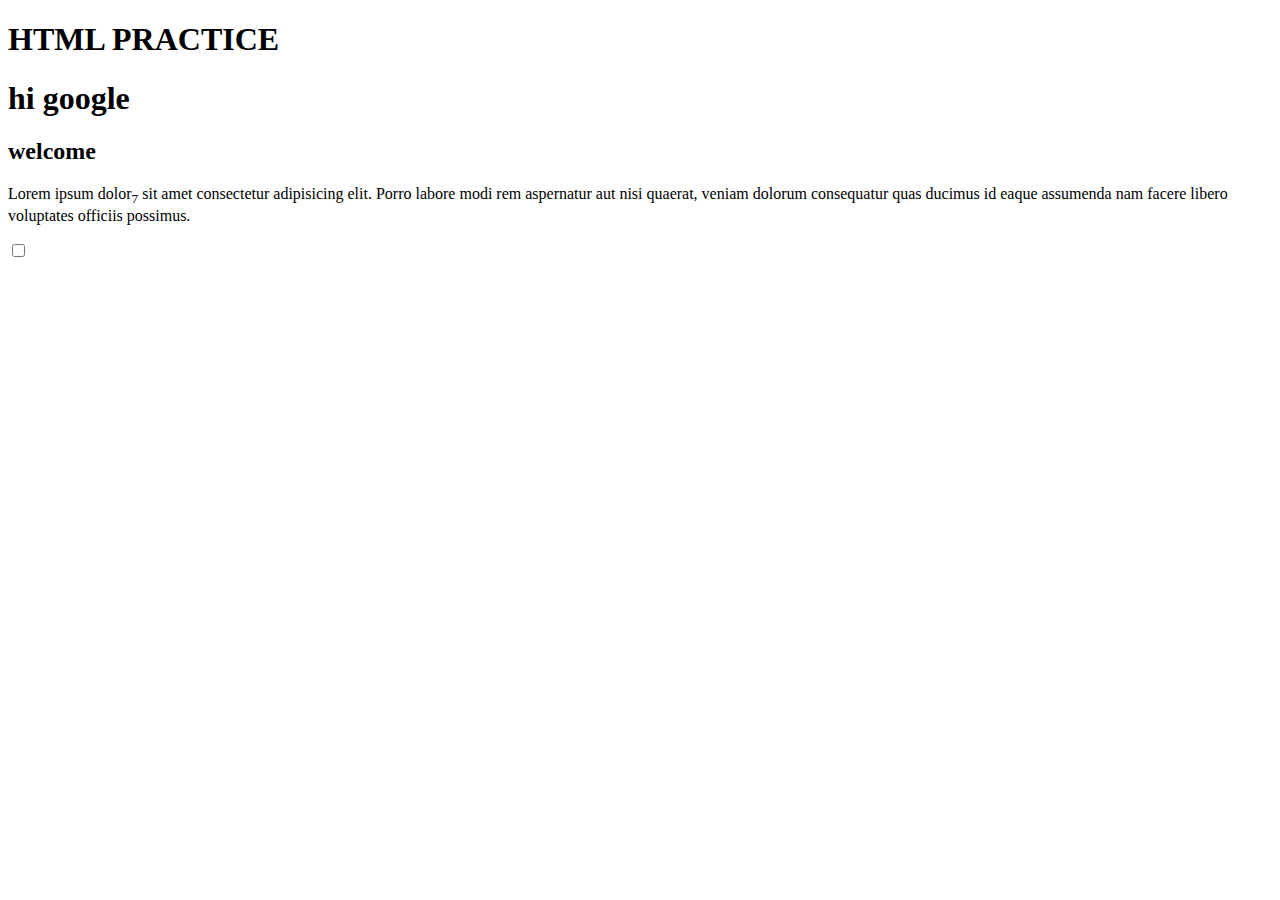
<file: html_boot/INDEX.HTML>
<!DOCTYPE html>
<html lang="en">
<head>
    <meta charset="UTF-8">
    <meta http-equiv="X-UA-Compatible" content="IE=edge">
    <meta name="viewport" content="width=device-width, initial-scale=1.0">
    <title>Document</title>
</head>
<body>
    <h1>HTML PRACTICE</h1>
    <h1>hi google</h1>
    <h2>welcome</h2>
    <p>Lorem ipsum dolor<sub>7</sub> sit amet consectetur adipisicing elit. Porro labore modi rem aspernatur aut nisi quaerat,
         veniam dolorum consequatur quas ducimus id eaque assumenda nam facere libero voluptates officiis possimus.</p>
         <a href="https://mail.google.com/mail/&ogbl"></a>
         <form action="/search"></form>

         <input type='checkbox'> </input>
</body>
</html>
</file>
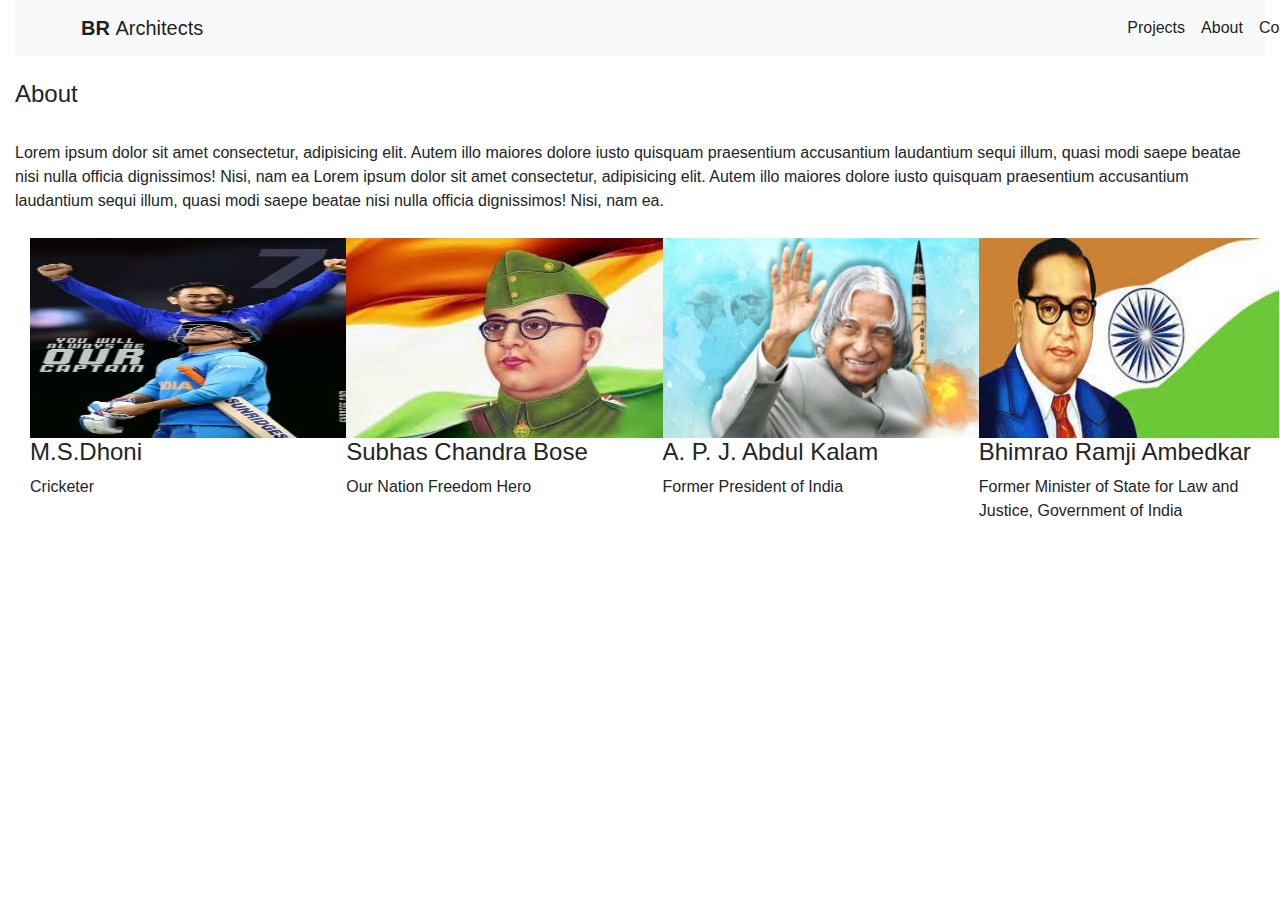
<file: html_boot/boot strap 3.html>
<!DOCTYPE html>
<html lang="en">

<head>
    <meta charset="UTF-8">
    <meta http-equiv="X-UA-Compatible" content="IE=edge">
    <meta name="viewport" content="width=device-width, initial-scale=1.0">
    <title>Document</title>
    <link rel="stylesheet" href="https://cdn.jsdelivr.net/npm/bootstrap@4.0.0/dist/css/bootstrap.min.css"
        integrity="sha384-Gn5384xqQ1aoWXA+058RXPxPg6fy4IWvTNh0E263XmFcJlSAwiGgFAW/dAiS6JXm" crossorigin="anonymous">
    <script src="https://cdn.jsdelivr.net/npm/bootstrap@4.0.0/dist/js/bootstrap.min.js"
        integrity="sha384-JZR6Spejh4U02d8jOt6vLEHfe/JQGiRRSQQxSfFWpi1MquVdAyjUar5+76PVCmYl"
        crossorigin="anonymous"></script>
    <style>
        #navbarNav {
            margin-left: 900px;
        }

        #br {
            margin-left: 50px;
        }
        #aboutimg {
            margin-left: 0px;
            margin-top: -15px;
        }
    </style>
</head>

<body>

    <body class="container-fluid">
        <nav class="navbar navbar-expand-lg navbar-light bg-light">
            <a id="br" class="navbar-brand" href="#"><strong>BR </strong> Architects</a>
            <button class="navbar-toggler" type="button" data-toggle="collapse" data-target="#navbarNav"
                aria-controls="navbarNav" aria-expanded="false" aria-label="Toggle navigation">
                <span class="navbar-toggler-icon"></span>
            </button>
            <div class="collapse navbar-collapse" id="navbarNav">
                <ul class="navbar-nav">
                    <li class="nav-item active">
                        <a class="nav-link" href="#">Projects <span class="sr-only">(current)</span></a>
                    </li>
                    <li class="nav-item active">
                        <a class="nav-link" href="#">About</a>
                    </li>
                    <li class="nav-item active">
                        <a class="nav-link" href="#">Contact</a>
                    </li>

                </ul>
            </div>
        </nav><br>
        <h4>About</h4><br>
        <p>Lorem ipsum dolor sit amet consectetur, adipisicing elit. Autem illo maiores dolore iusto quisquam
            praesentium accusantium laudantium sequi illum, quasi modi saepe beatae nisi nulla officia dignissimos!
            Nisi, nam ea Lorem ipsum dolor sit amet consectetur, adipisicing elit. Autem illo maiores dolore iusto
            quisquam
            praesentium accusantium laudantium sequi illum, quasi modi saepe beatae nisi nulla officia dignissimos!
            Nisi, nam ea.</p><br>
        <div id="aboutimg" class="row mt-40">
            <div class="col-md-3">
                <img src="./img/dhoni2.jpg" alt="No-image" width="330px" height="200px">
                <h4>M.S.Dhoni</h4>
                <p>Cricketer</p>
            </div>
            <div class="col-md-3">
                <img src="./img/bose.jpg" alt="No-image" width="330px" height="200px">
                <h4>Subhas Chandra Bose</h4>
                <p>Our Nation Freedom Hero</p>
            </div>
            <div class="col-md-3">
                <img src="./img/abj.jpg" alt="No-image" width="330px" height="200px">
                <h4>A. P. J. Abdul Kalam</h4>
                <p>Former President of India</p>
            </div>
            <div class="col-md-3">
                <img src="./img/ambed.jpg" alt="No-image" width="300px" height="200px">
                <h4>Bhimrao Ramji Ambedkar</h4>
                <p>Former Minister of State for Law and Justice, Government of India
                </p>
            </div>
        </div>
    </body>

</html>
</file>
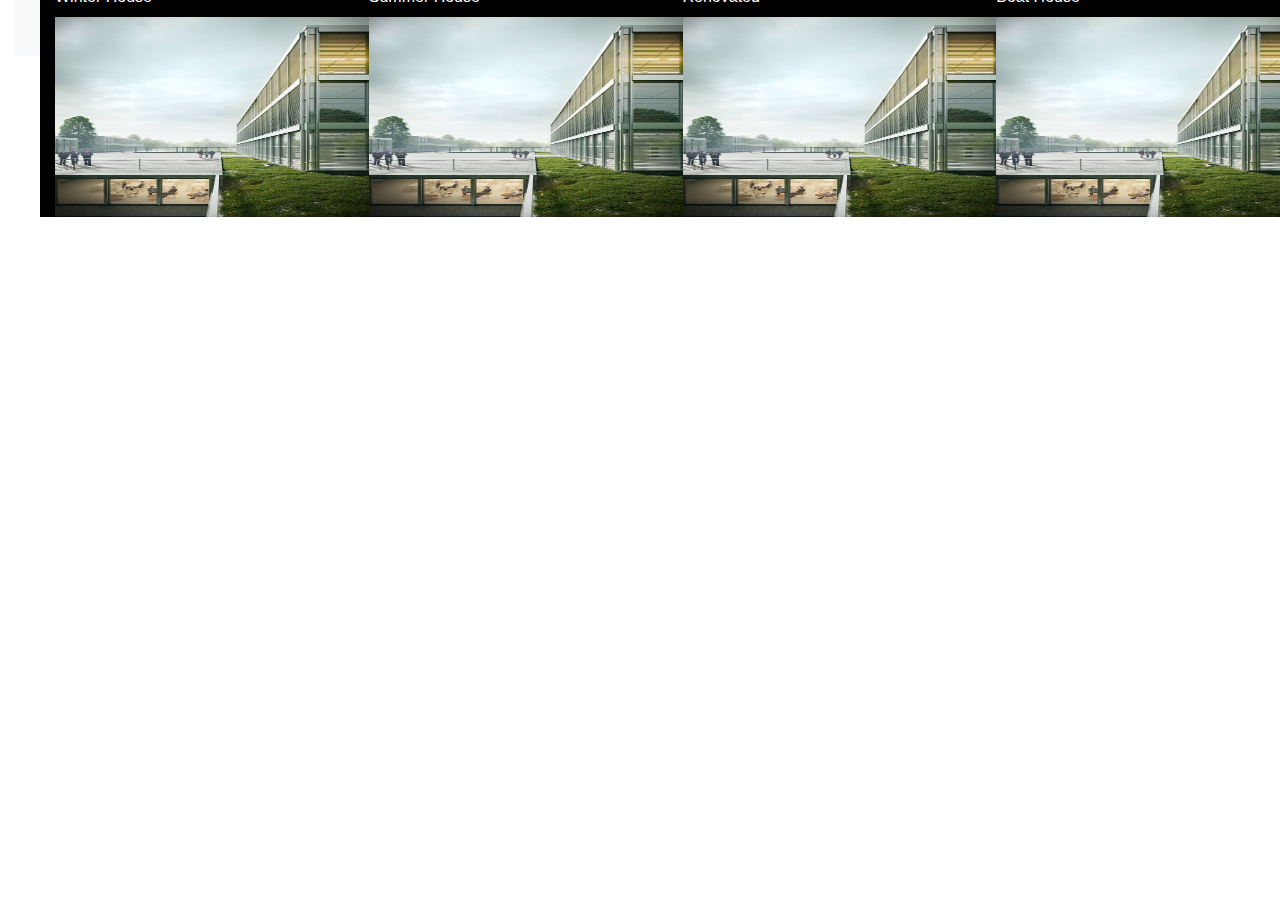
<file: html_boot/boot strap1.html>
<!DOCTYPE html>
<html lang="en">

<head>
    <meta charset="UTF-8">
    <meta http-equiv="X-UA-Compatible" content="IE=edge">
    <meta name="viewport" content="width=device-width, initial-scale=1.0">
    <title>Document</title>
    <link rel="stylesheet" href="https://cdn.jsdelivr.net/npm/bootstrap@4.0.0/dist/css/bootstrap.min.css"
        integrity="sha384-Gn5384xqQ1aoWXA+058RXPxPg6fy4IWvTNh0E263XmFcJlSAwiGgFAW/dAiS6JXm" crossorigin="anonymous">
    <script src="https://cdn.jsdelivr.net/npm/bootstrap@4.0.0/dist/js/bootstrap.min.js"
        integrity="sha384-JZR6Spejh4U02d8jOt6vLEHfe/JQGiRRSQQxSfFWpi1MquVdAyjUar5+76PVCmYl"
        crossorigin="anonymous"></script>
    <style>
        #navbarNav {
            margin-left: 900px;
            
        }

        
        

        #br {
            margin-left: 50px;
        }

        #projects {
            margin-left: 65px;
        }

        #label1 {
            position: absolute;
            top: -15px;
            left: 55px;
            background-color: black;
            color: white;
        }
    </style>
</head>

<body class="container-fluid">
    <nav class="navbar navbar-expand-lg navbar-light bg-light">
        <a id="br" class="navbar-brand" href="#"><strong>BR </strong> Architects</a>
        <button class="navbar-toggler" type="button" data-toggle="collapse" data-target="#navbarNav"
            aria-controls="navbarNav" aria-expanded="false" aria-label="Toggle navigation">
            <span class="navbar-toggler-icon"></span>
        </button>
        <div class="collapse navbar-collapse" id="navbarNav">
            <ul class="navbar-nav">
                <li class="nav-item active">
                    <a class="nav-link" href="#">Projects <span class="sr-only">(current)</span></a>
                </li>
                <li class="nav-item active">
                    <a class="nav-link" href="#">About</a>
                </li>
                <li class="nav-item active">
                    <a class="nav-link" href="#">Contact</a>
                </li>

            </ul>
        </div>
    </nav>
    <div>
        <h5 id="projects">Projects</h5>
    </div><br>
    <div id="label1" class="row mt-40">
        <div class="col-md-3">
            <label for="">Summer House</label>
            <img src="./img/bootstrap1.jpg" alt="House" width="330px" height="200px">
        </div>
        <div class="col-md-3">
            <label for="">Brick House</label>
            <img src="./img/bootstrap1.jpg" alt="House" width="330px" height="200px">
        </div>
        <div class="col-md-3">
            <label for="">Renovated</label>
            <img src="./img/bootstrap1.jpg" alt="House" width="330px" height="200px">
        </div>
        <div class="col-md-3">
            <label for="">Winter House</label>
            <img src="./img/bootstrap1.jpg" alt="House" width="330px" height="200px">
        </div>
    </div><br>
    <div id="label1" class="row mt-10">
        <div class="col-md-3">
            <label for="">Winter House</label>
            <img src="./img/bootstrap1.jpg" alt="House" width="330px" height="200px">
        </div>
        <div class="col-md-3">
            <label for="">Summer House</label>
            <img src="./img/bootstrap1.jpg" alt="House" width="330px" height="200px">
        </div>
        <div class="col-md-3">
            <label for="">Renovated</label>
            <img src="./img/bootstrap1.jpg" alt="House" width="330px" height="200px">
        </div>
        <div class="col-md-3">
            <label for="">Boat House</label>
            <img src="./img/bootstrap1.jpg" alt="House" width="330px" height="200px">
        </div>
    </div>

</body>

</html>
</file>
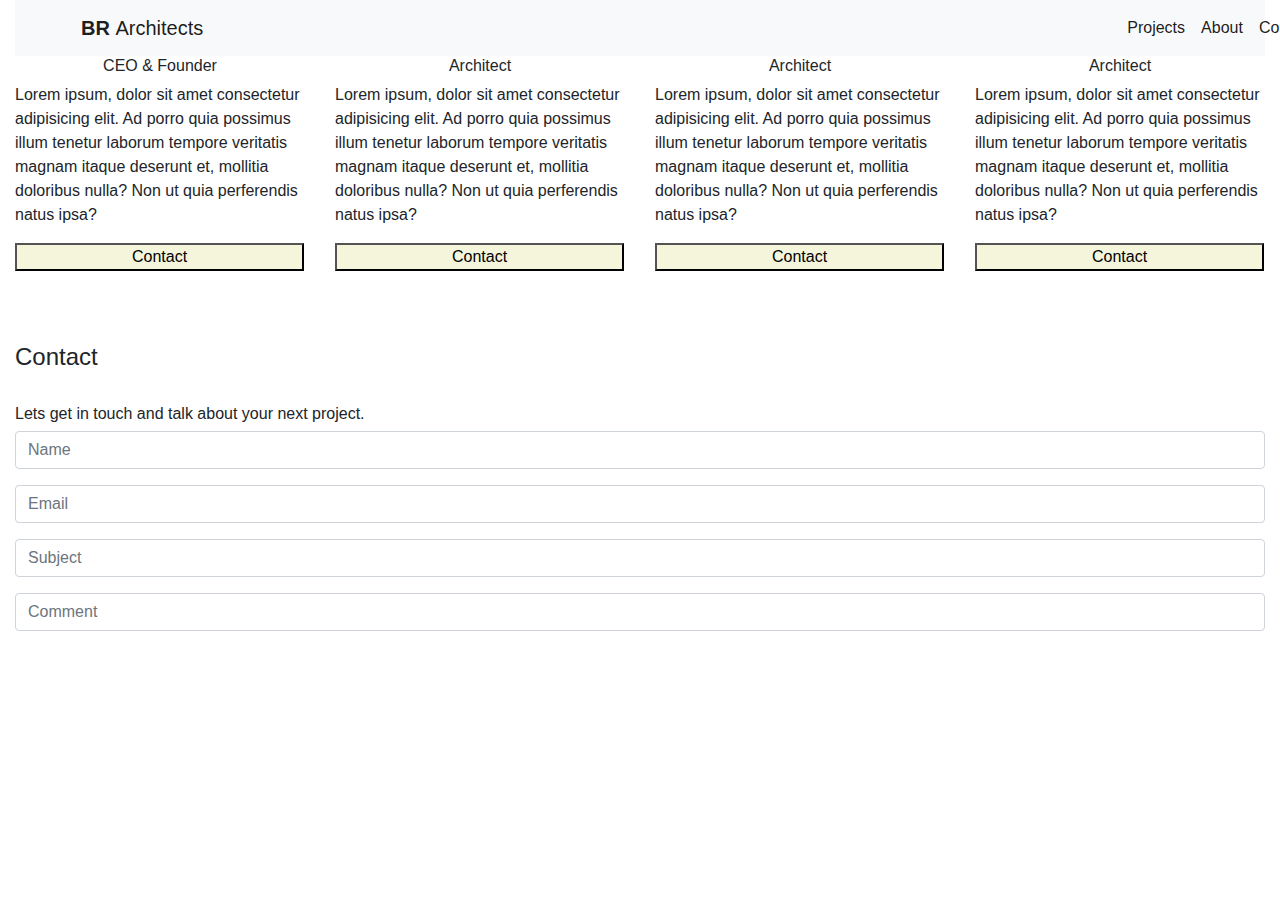
<file: html_boot/bootstrap2.html>
<!DOCTYPE html>
<html lang="en">

<head>
    <meta charset="UTF-8">
    <meta http-equiv="X-UA-Compatible" content="IE=edge">
    <meta name="viewport" content="width=device-width, initial-scale=1.0">
    <title>Document</title>
    <link rel="stylesheet" href="https://cdn.jsdelivr.net/npm/bootstrap@4.0.0/dist/css/bootstrap.min.css"
        integrity="sha384-Gn5384xqQ1aoWXA+058RXPxPg6fy4IWvTNh0E263XmFcJlSAwiGgFAW/dAiS6JXm" crossorigin="anonymous">
    <script src="https://cdn.jsdelivr.net/npm/bootstrap@4.0.0/dist/js/bootstrap.min.js"
        integrity="sha384-JZR6Spejh4U02d8jOt6vLEHfe/JQGiRRSQQxSfFWpi1MquVdAyjUar5+76PVCmYl"
        crossorigin="anonymous"></script>
    <style>
        #navbarNav {
            margin-left: 900px;
        }

        #br {
            margin-left: 50px;
        }

        button {
            margin-left: 0px;
            padding: 0px 115px;
            background-color: beige;
        }
    </style>
</head>

<body>

    <body class="container-fluid">
        <nav class="navbar navbar-expand-lg navbar-light bg-light">
            <a id="br" class="navbar-brand" href="#"><strong>BR </strong> Architects</a>
            <button class="navbar-toggler" type="button" data-toggle="collapse" data-target="#navbarNav"
                aria-controls="navbarNav" aria-expanded="false" aria-label="Toggle navigation">
                <span class="navbar-toggler-icon"></span>
            </button>
            <div class="collapse navbar-collapse" id="navbarNav">
                <ul class="navbar-nav">
                    <li class="nav-item active">
                        <a class="nav-link" href="#">Projects <span class="sr-only">(current)</span></a>
                    </li>
                    <li class="nav-item active">
                        <a class="nav-link" href="#">About</a>
                    </li>
                    <li class="nav-item active">
                        <a class="nav-link" href="#">Contact</a>
                    </li>

                </ul>
            </div>
        </nav>
        <div class="row mt-40">
            <div class="col-md-3">
                <h6>
                    <center>CEO & Founder</center>
                </h6>
                <p>Lorem ipsum, dolor sit amet consectetur adipisicing elit. Ad porro quia possimus illum tenetur
                    laborum tempore veritatis magnam itaque deserunt et, mollitia doloribus nulla? Non ut quia
                    perferendis natus ipsa?</p>
                <button>
                    <center>Contact</center>
                </button>
            </div>
            <div class="col-md-3">
                <h6>
                    <center>Architect</center>
                </h6>
                <p>Lorem ipsum, dolor sit amet consectetur adipisicing elit. Ad porro quia possimus illum tenetur
                    laborum tempore veritatis magnam itaque deserunt et, mollitia doloribus nulla? Non ut quia
                    perferendis natus ipsa?</p>
                <button>
                    <center>Contact</center>
                </button>
            </div>
            <div class="col-md-3">
                <h6>
                    <center>Architect</center>
                </h6>
                <p>Lorem ipsum, dolor sit amet consectetur adipisicing elit. Ad porro quia possimus illum tenetur
                    laborum tempore veritatis magnam itaque deserunt et, mollitia doloribus nulla? Non ut quia
                    perferendis natus ipsa?</p>
                <button>
                    <center>Contact</center>
                </button>
            </div>
            <div class="col-md-3">
                <h6>
                    <center>Architect</center>
                </h6>
                <p>Lorem ipsum, dolor sit amet consectetur adipisicing elit. Ad porro quia possimus illum tenetur
                    laborum tempore veritatis magnam itaque deserunt et, mollitia doloribus nulla? Non ut quia
                    perferendis natus ipsa?</p>
                <button>
                    <center>Contact</center>
                </button>
            </div>
        </div><br><br><br>
        <h4>Contact</h4><br>
        <h6>Lets get in touch and talk about your next project.</h6>
        <form>
            <div class="form-group">
                <input type="text" class="form-control" id="formGroupExampleInput" placeholder="Name">
            </div>
            <div class="form-group">
                <input type="text" class="form-control" id="formGroupExampleInput2" placeholder="Email">
            </div>
            <div class="form-group">
                <input type="text" class="form-control" id="formGroupExampleInput" placeholder="Subject">
            </div>
            <div class="form-group">
                <input type="text" class="form-control" id="formGroupExampleInput" placeholder="Comment">
            </div>
        </form>
    </body>

</html>
</file>
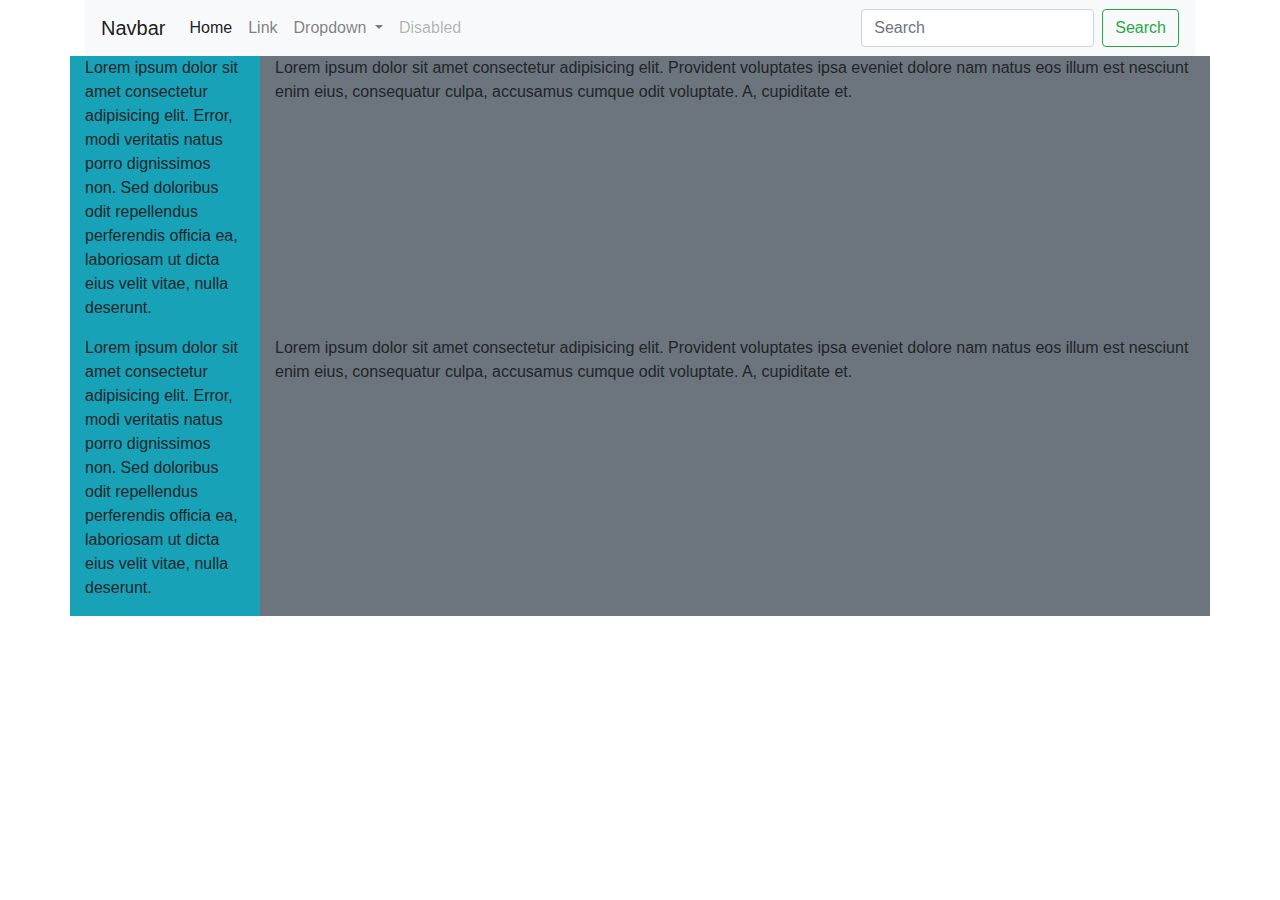
<file: html_boot/demo.html>
<!DOCTYPE html>
<html lang="en">

<head>
    <meta charset="UTF-8">
    <meta http-equiv="X-UA-Compatible" content="IE=edge">
    <meta name="viewport" content="width=device-width, initial-scale=1.0">
    <title>Document</title>
    <link rel="stylesheet" href="https://cdn.jsdelivr.net/npm/bootstrap@4.0.0/dist/css/bootstrap.min.css"
        integrity="sha384-Gn5384xqQ1aoWXA+058RXPxPg6fy4IWvTNh0E263XmFcJlSAwiGgFAW/dAiS6JXm" crossorigin="anonymous">
    <script src="https://cdn.jsdelivr.net/npm/bootstrap@4.0.0/dist/js/bootstrap.min.js"
        integrity="sha384-JZR6Spejh4U02d8jOt6vLEHfe/JQGiRRSQQxSfFWpi1MquVdAyjUar5+76PVCmYl"
        crossorigin="anonymous"></script>
</head>

<body class="container">
    <nav class="navbar navbar-expand-lg navbar-light bg-light">
        <a class="navbar-brand" href="#">Navbar</a>
        <button class="navbar-toggler" type="button" data-toggle="collapse" data-target="#navbarSupportedContent"
            aria-controls="navbarSupportedContent" aria-expanded="false" aria-label="Toggle navigation">
            <span class="navbar-toggler-icon"></span>
        </button>

        <div class="collapse navbar-collapse" id="navbarSupportedContent">
            <ul class="navbar-nav mr-auto">
                <li class="nav-item active">
                    <a class="nav-link" href="#">Home <span class="sr-only">(current)</span></a>
                </li>
                <li class="nav-item">
                    <a class="nav-link" href="#">Link</a>
                </li>
                <li class="nav-item dropdown">
                    <a class="nav-link dropdown-toggle" href="#" id="navbarDropdown" role="button"
                        data-toggle="dropdown" aria-haspopup="true" aria-expanded="false">
                        Dropdown
                    </a>
                    <div class="dropdown-menu" aria-labelledby="navbarDropdown">
                        <a class="dropdown-item" href="#">Action</a>
                        <a class="dropdown-item" href="#">Another action</a>
                        <div class="dropdown-divider"></div>
                        <a class="dropdown-item" href="#">Something else here</a>
                    </div>
                </li>
                <li class="nav-item">
                    <a class="nav-link disabled" href="#">Disabled</a>
                </li>
            </ul>
            <form class="form-inline my-2 my-lg-0">
                <input class="form-control mr-sm-2" type="search" placeholder="Search" aria-label="Search">
                <button class="btn btn-outline-success my-2 my-sm-0" type="submit">Search</button>
            </form>
        </div>
    </nav>
    <div class="row mt-10">
        <div class="col-md-2 bg-info">
            <p>Lorem ipsum dolor sit amet consectetur adipisicing elit. Error, modi veritatis natus porro dignissimos
                non. Sed doloribus odit repellendus perferendis officia ea, laboriosam ut dicta eius velit vitae, nulla
                deserunt.</p>
        </div>
        <div class="col-md-10 bg-secondary">
            <p>
                Lorem ipsum dolor sit amet consectetur adipisicing elit. Provident voluptates ipsa eveniet dolore nam
                natus eos illum est nesciunt enim eius, consequatur culpa, accusamus cumque odit voluptate. A,
                cupiditate et.
            </p>
        </div>
    </div>
    <div class="row mt-10">
        <div class="col-md-2 bg-info">
            <p>Lorem ipsum dolor sit amet consectetur adipisicing elit. Error, modi veritatis natus porro dignissimos
                non. Sed doloribus odit repellendus perferendis officia ea, laboriosam ut dicta eius velit vitae, nulla
                deserunt.</p>
        </div>
        <div class="col-md-10 bg-secondary">
            <p>
                Lorem ipsum dolor sit amet consectetur adipisicing elit. Provident voluptates ipsa eveniet dolore nam
                natus eos illum est nesciunt enim eius, consequatur culpa, accusamus cumque odit voluptate. A,
                cupiditate et.
            </p>
        </div>
    </div>

</body>

</html>
</file>
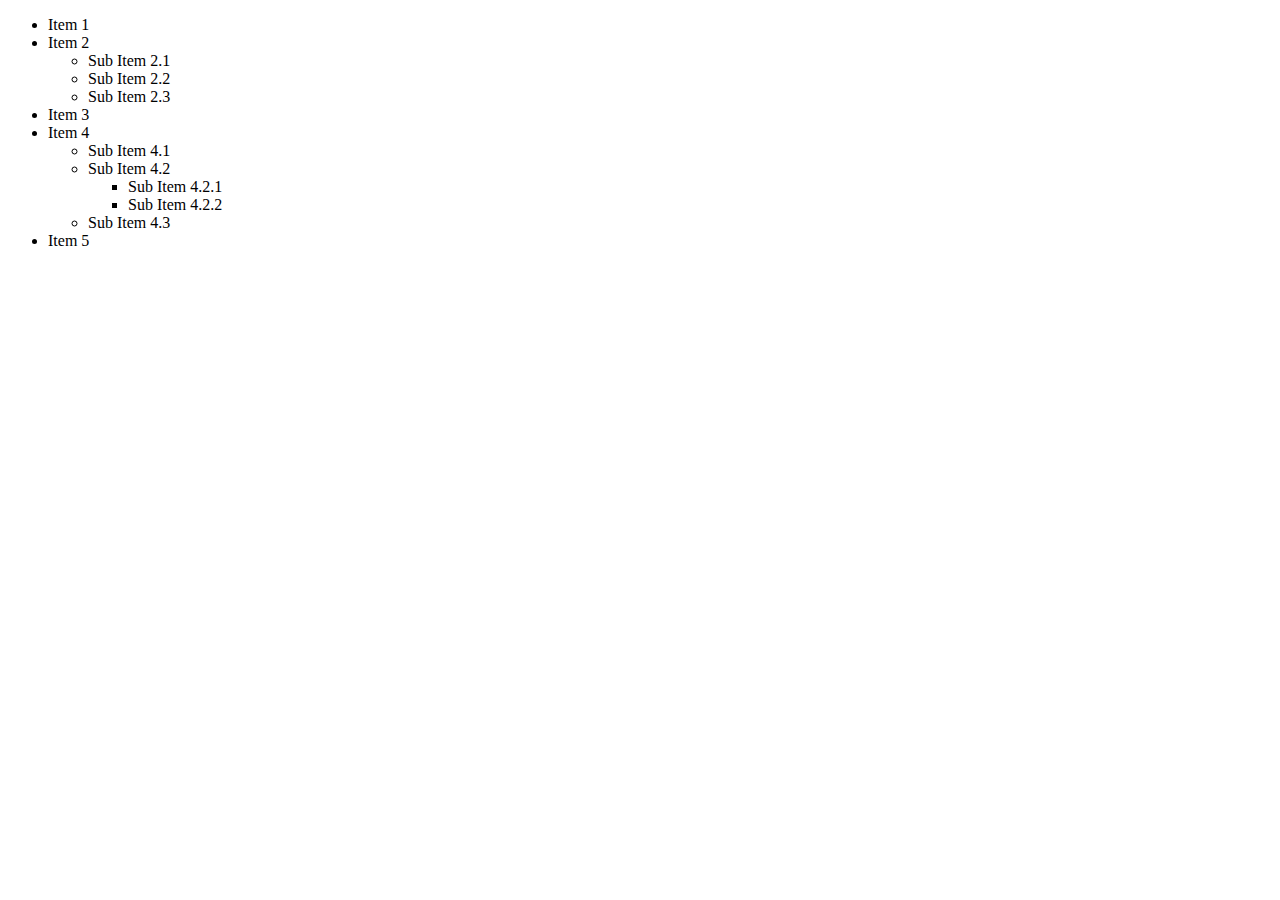
<file: html_boot/download.html>
<!DOCTYPE html>
<html lang="en">

<head>
    <meta charset="UTF-8">
    <meta http-equiv="X-UA-Compatible" content="IE=edge">
    <meta name="viewport" content="width=device-width, initial-scale=1.0">
    <title>Download</title>
</head>

<body>
    <ul>
        <li>Item 1</li>
        <li>Item 2</li>
        <ul>
            <li>Sub Item 2.1</li>
            <li>Sub Item 2.2</li>
            <li>Sub Item 2.3</li>
        </ul>
        <li>Item 3</li>
        <li>Item 4</li>
        <ul>
            <li>Sub Item 4.1</li>
            <li>Sub Item 4.2</li>

            <ul style="list-style-type:square;">
                <li>Sub Item 4.2.1</li>
                <li>Sub Item 4.2.2</li>
            </ul>


            <li>Sub Item 4.3</li>
        </ul>
        <li>Item 5</li>
    </ul>

</body>

</html>
</file>
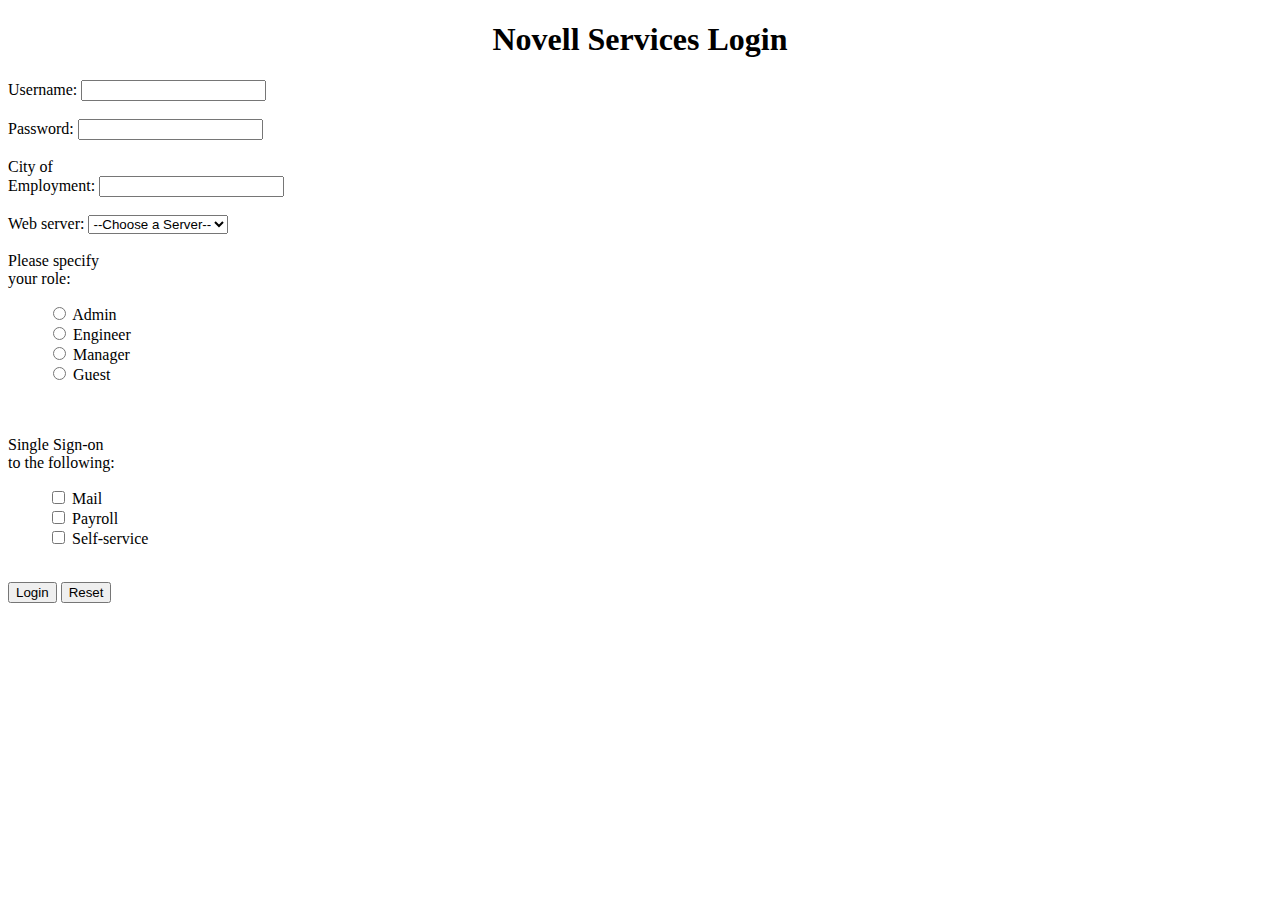
<file: html_boot/form1.html>
<!DOCTYPE html>
<html lang="en">

<head>
    <meta charset="UTF-8">
    <meta http-equiv="X-UA-Compatible" content="IE=edge">
    <meta name="viewport" content="width=device-width, initial-scale=1.0">
    <title>form 1</title>
    
</head>

<body>
    <div>
    <center>
        <h1>Novell Services Login</h1>
    </center>

    <form action="">
        <label for="uname">Username:</label>
        <input type="text">
        <br><br>
        <label for="pswd">Password:</label>
        <input type="password">
        <br><br>
        <label for="coe">City of<br>Employment:</label>
        <input type="text">
        <br><br>
        <label for="webserver">Web server:</label>
        <select name="" id="">
            <option value="">--Choose a Server--</option>
            <option value="">Server2</option>
        </select>
        <br><br>
        <label for="role">Please specify <br> your role:</label>
        <ul>
            <input type="radio" name="Please specify your role:">
            <label for="">Admin</label><br>
            <input type="radio" name="Please specify your role:">
            <label for="">Engineer</label><br>
            <input type="radio" name="Please specify your role:">
            <label for="">Manager</label><br>
            <input type="radio" name="Please specify your role:">
            <label for="">Guest</label>
        </ul>
        <br><br>
        <label for="sign on">Single Sign-on<br>to the following:</label>
        <ul>
            <input type="checkbox" name="Single Sign-on to the following" />
            <label for="">Mail </label> <br>
            <input type="checkbox" name="Single Sign-on to the following" />
            <label for="">Payroll </label> <br>
            <input type="checkbox" name="Single Sign-on to the following" />
            <label for="">Self-service </label> <br>
        </ul>
        <br>

        <input type="Submit" value="Login">
        <input type="Submit" value="Reset">

    </form>
</div>
</body>

</html>
</file>
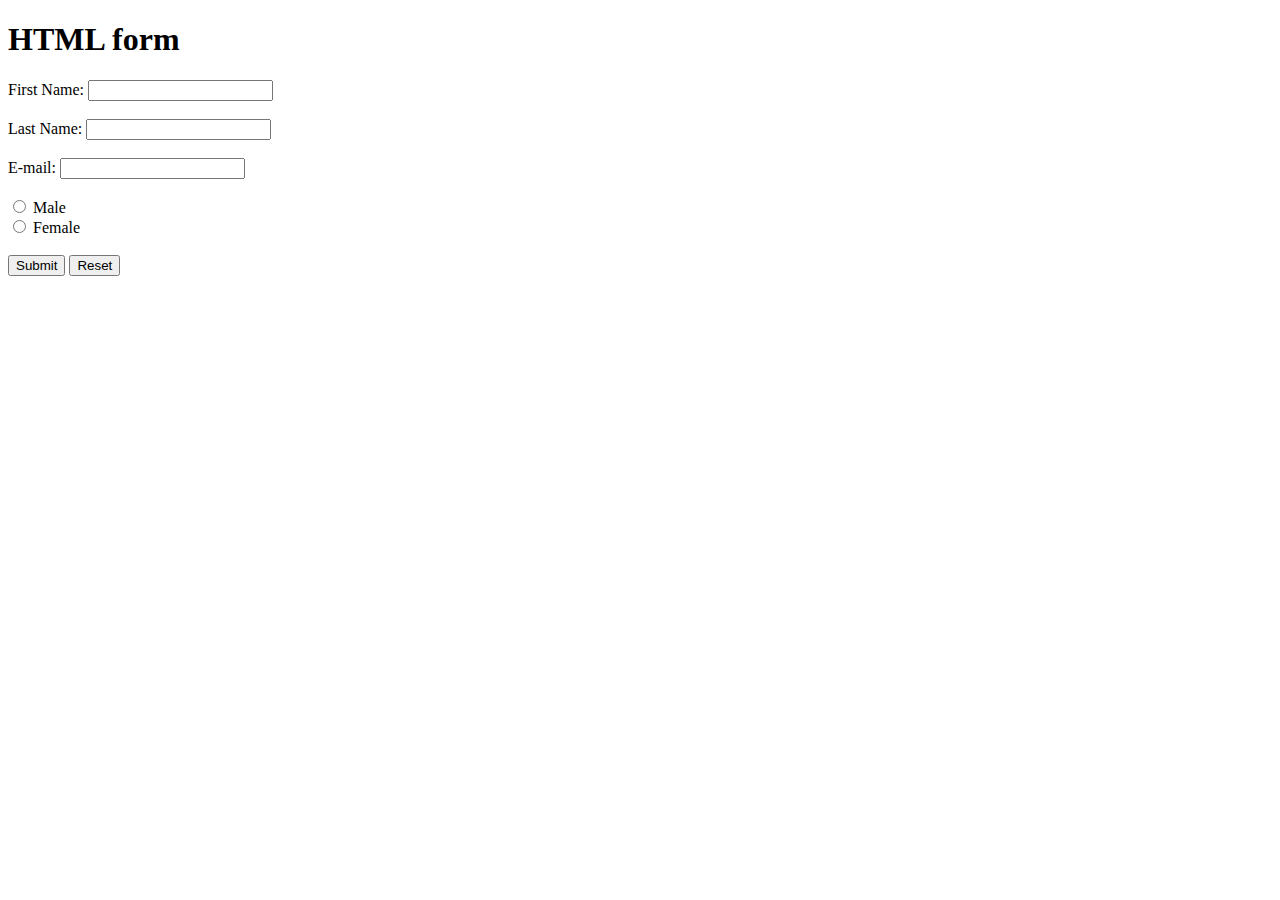
<file: html_boot/form2.html>
<!DOCTYPE html>
<html lang="en">
<head>
    <meta charset="UTF-8">
    <meta http-equiv="X-UA-Compatible" content="IE=edge">
    <meta name="viewport" content="width=device-width, initial-scale=1.0">
    <title>form2</title>
</head>
<body>
    <h1>HTML form</h1>
    <form action="">
<label for="fnmae">First Name:</label>
<input type="text" >
<br><br>

<label for="lnmae">Last Name:</label>
<input type="text" >
<br><br>

<label for="email">E-mail:</label>
<input type="email" >
<br><br>

<input type="radio">
<label for="male">Male</label><br>

<input type="radio">
<label for="female">Female</label><br><br>

<input type="Submit">
<input type="Submit" value="Reset">

    </form>
</body>
</html>
</file>
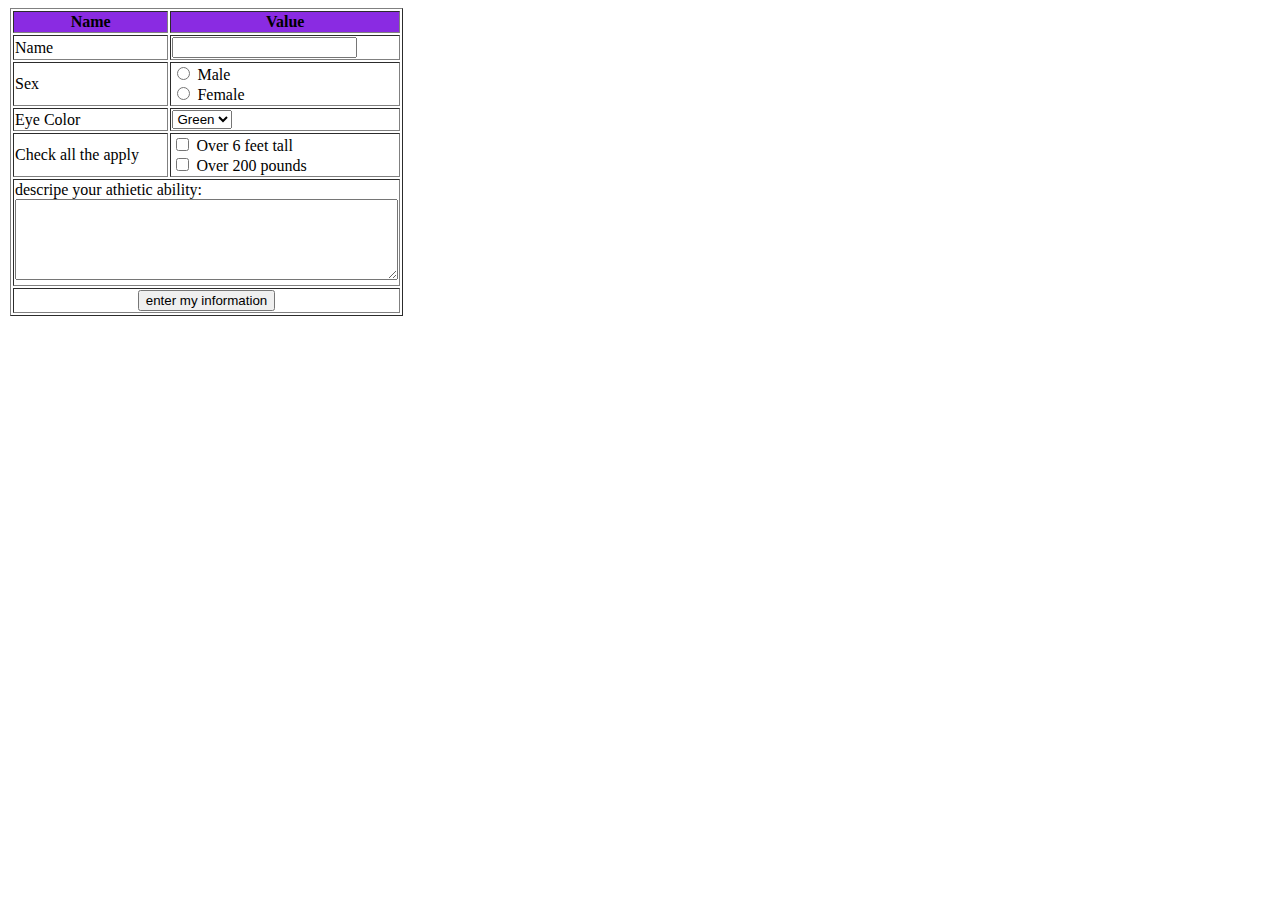
<file: html_boot/form3.html>
<!DOCTYPE html>
<html lang="en">

<head>
    <meta charset="UTF-8">
    <meta http-equiv="X-UA-Compatible" content="IE=edge">
    <meta name="viewport" content="width=device-width, initial-scale=1.0">
    <title>form3</title>
</head>

<body>
    <legend>
        <form action="">
            <table border="1">
                <tr style="background-color: blueviolet;">
                    <th>Name</th>
                    <th>Value</th>
                </tr>
                <tr>
                    <td>Name</td>
                    <td><input type="text"></td>
                </tr>
                <tr>
                    <td>Sex</td>
                    <td>
                        <input type="radio" name="sex">
                        <label for="">Male</label><br>
                        <input type="radio" name="sex">
                        <label for="">Female</label>
                    </td>
                </tr>
                <tr>
                    <td>Eye Color</td>
                    <td><select name="" id="">
                            <option value="">Green</option>
                            <option value="">red</option>
                        </select></td>

                </tr>
                <tr>

                    <td>Check all the apply</td>

                    <td>
                        <input type="checkbox">
                        <label for="">Over 6 feet tall</label> <br>
                        <input type="checkbox">
                        <label for="">Over 200 pounds</label>
                    </td>
                </tr>
                <tr>
                    <td colspan="2">
                        <label for="">descripe your athietic ability:</label> <br>
                        <textarea name="" id="" cols="45" rows="5"></textarea>
                    </td>

                </tr>
                <tr>
                    <td colspan="2">
                        <center><input type="submit" value="enter my information"></center>
                    </td>



                </tr>





            </table>




        </form>
    </legend>
</body>

</html>
</file>
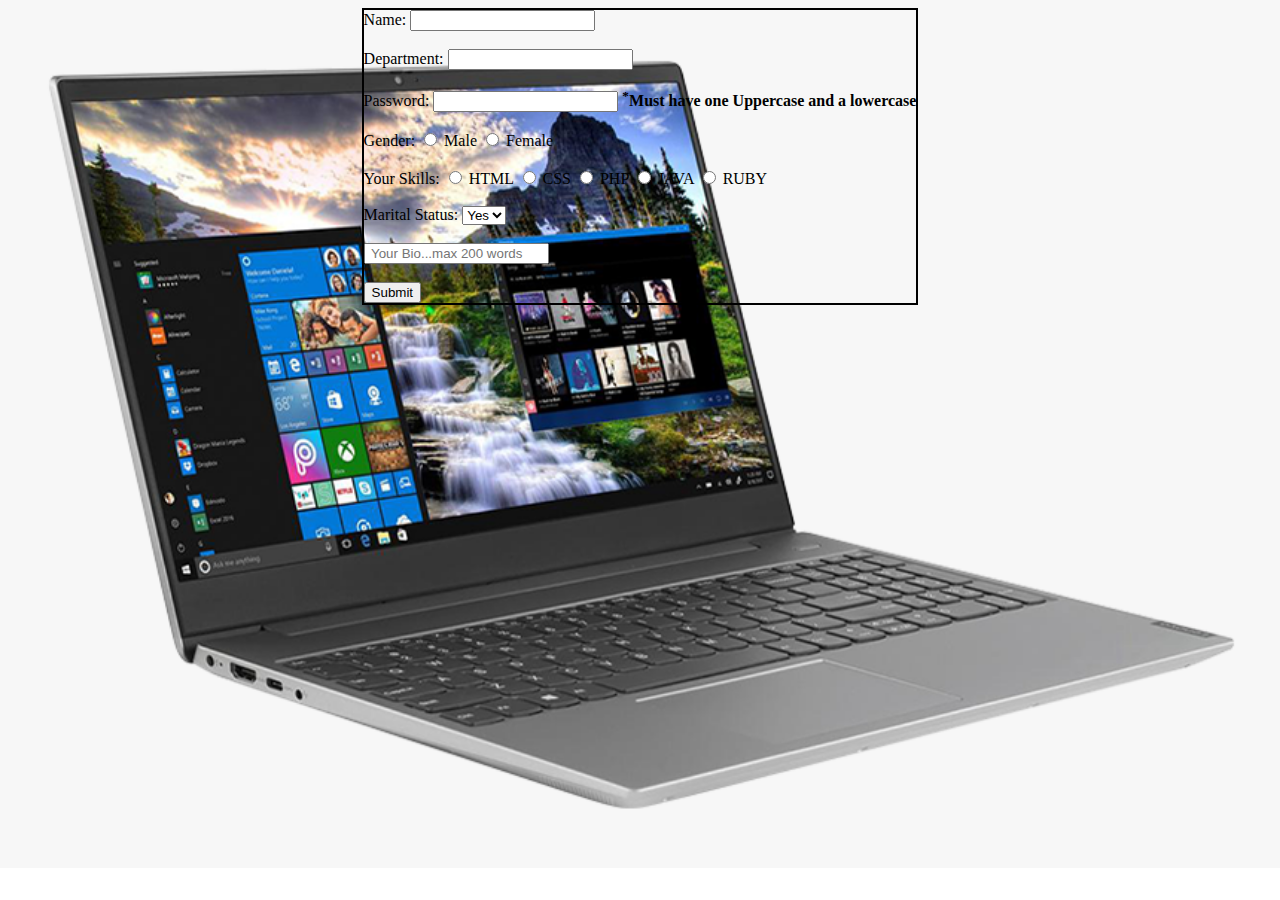
<file: html_boot/form4.html>
<!DOCTYPE html>
<html lang="en">

<head>
    <meta charset="UTF-8">
    <meta http-equiv="X-UA-Compatible" content="IE=edge">
    <meta name="viewport" content="width=device-width, initial-scale=1.0">
    <title>form 4</title>
   <style>
    body

    {
        background-image: url(./65-655153_hp-laptop-14-dq0011dx-hd-png-download.png);
        background-repeat: no-repeat;
        background-size: cover;
    }
    div{
        border: 2px black solid;
        width: fit-content;
        margin: auto;
    }
   </style>
</head>
<div>
<body>

    <form action="">
        <label for="name">Name:</label>
        <input type="text">
        <br><br>
        <label for="dept">Department:</label>
        <input type="text">
        <br><br>
        <label for="pswd">Password:</label>
        <input type="password">
        <label for=""><strong><sup>*</sup>Must have one Uppercase and a lowercase</strong></label>
        <br><br>
        <label for="gender">Gender:</label>
        <input type="radio" name="gender">
        <label for="">Male</label>
        <input type="radio" name="gender">
        <label for="">Female</label>
        <br><br>
        <label for="skills">Your Skills:</label>
        <input type="radio" name="skills">
        <label for="">HTML</label>
        <input type="radio" name="skills">
        <label for="">CSS</label>
        <input type="radio" name="skills">
        <label for="">PHP</label>
        <input type="radio" name="skills">
        <label for="">JAVA</label>
        <input type="radio" name="skills">
        <label for="">RUBY</label>
        <br><br>
        <label for="">Marital Status:</label>
        <select name="Marital Status" id="">
            <option value="">Yes</option>
            <option value="">No</option>
        
        </select>
        <br><br>
        <input type="text" placeholder= " Your Bio...max 200 words">
        <br><br>
        
        <button>Submit</button>
        




    </form>


</body>
</div>
</html>
</file>
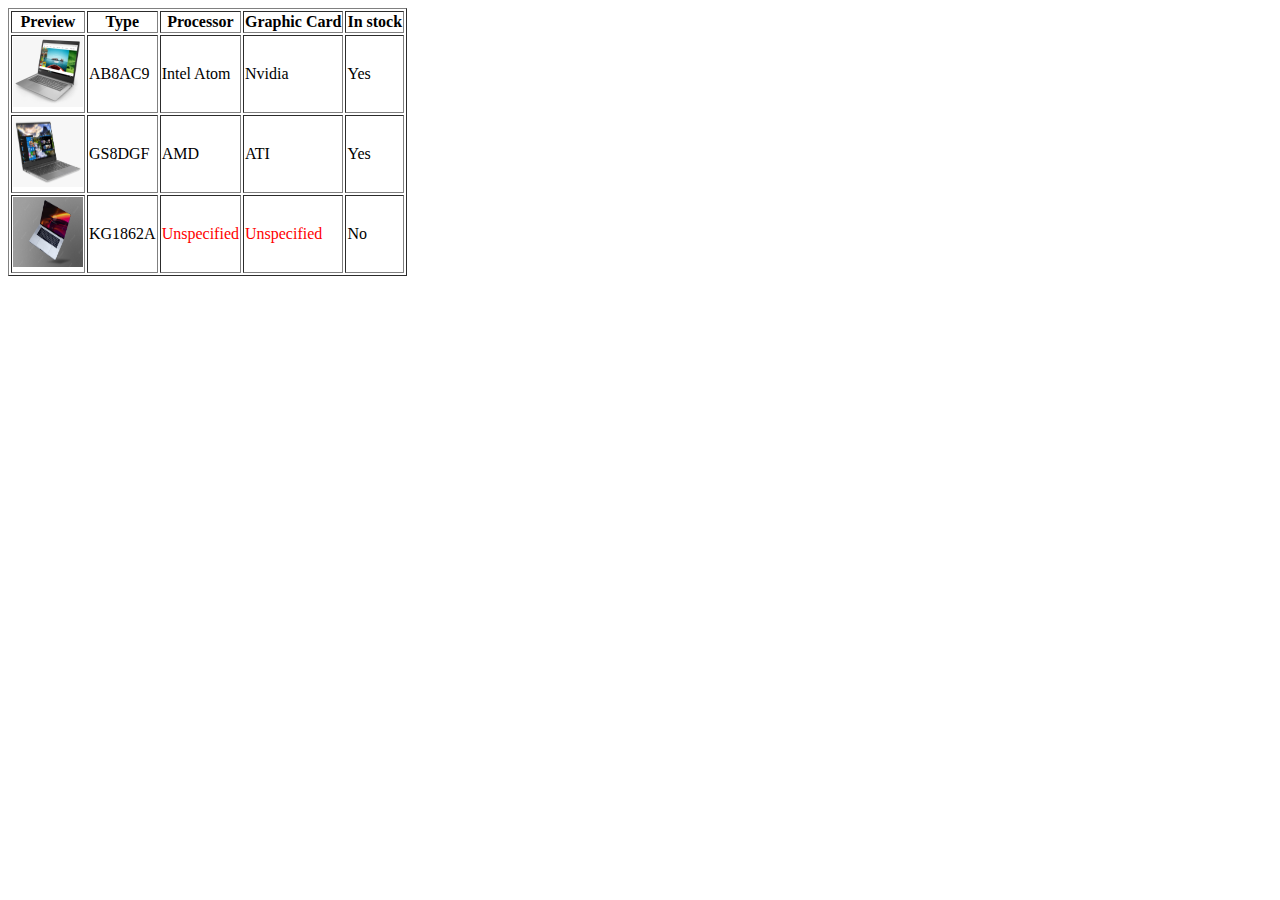
<file: html_boot/html-table2.html>
<!DOCTYPE html>
<html lang="en">

<head>
    <meta charset="UTF-8">
    <meta http-equiv="X-UA-Compatible" content="IE=edge">
    <meta name="viewport" content="width=device-width, initial-scale=1.0">
    <title>html-table2</title>
</head>

<body>
    <table border="1">
        <tr>
            <th>Preview</th>
            <th>Type</th>
            <th>Processor</th>
            <th>Graphic Card</th>
            <th>In stock</th>
        </tr>
        <tr>
            <td><img src="./219-2193930_lenovo-ideapad-120s-14-hd-png-download.png" alt="laptop" width="70" height="70">
            </td>
            <td>AB8AC9</td>
            <td>Intel Atom</td>
            <td>Nvidia</td>
            <td>Yes</td>
        </tr>
        <tr>
            <td><img src="./65-655153_hp-laptop-14-dq0011dx-hd-png-download.png" alt="laptop" width="70" height="70">
            </td>
            <td>GS8DGF</td>
            <td>AMD</td>
            <td>ATI</td>
            <td>Yes</td>
        </tr>
        <tr>
            <td><img src="./laptop-psd-mockup-with-gradient-led-light_53876-138283.jpg" alt="laptop" width="70"
                    height="70"></td>
            <td>KG1862A</td>
            <td style="color: red;">Unspecified</td>
            <td style="color: red;">Unspecified</td>
            <td>No</td>
        </tr>
    </table>
</body>

</html>
</file>
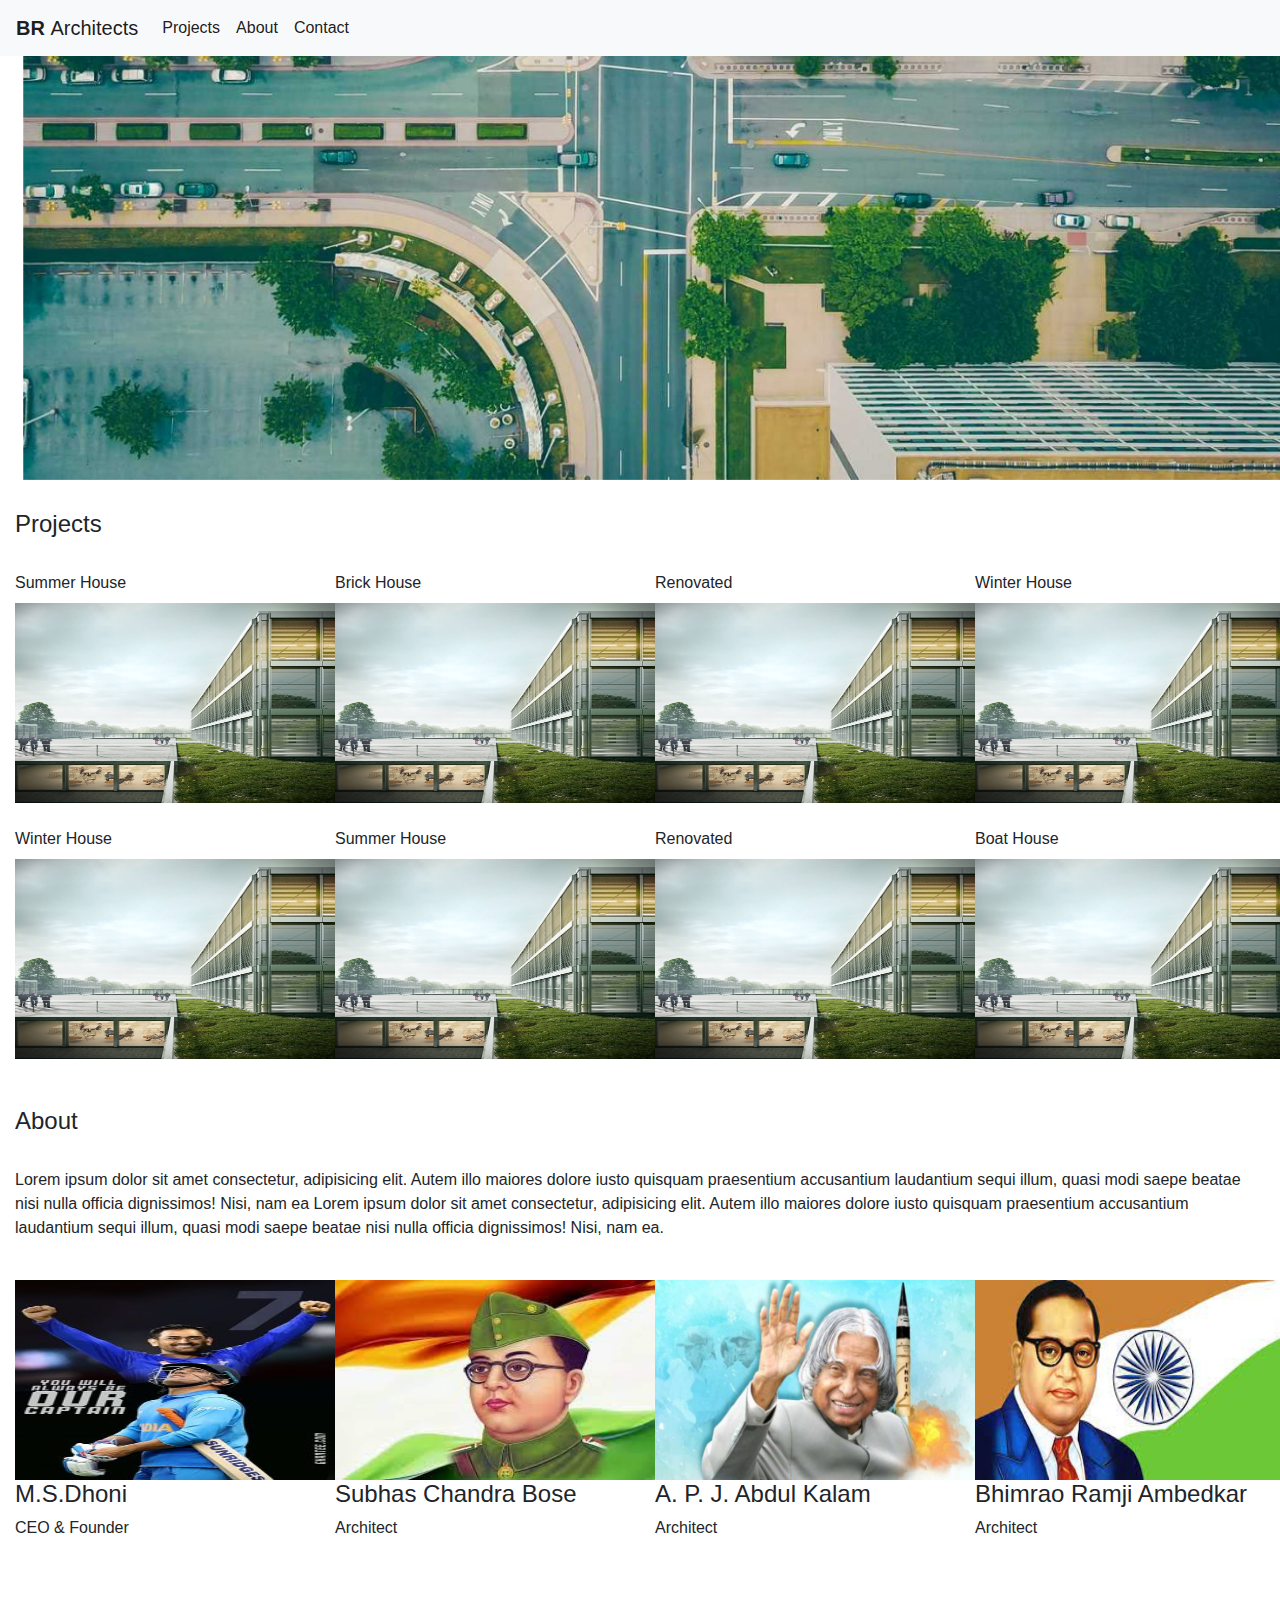
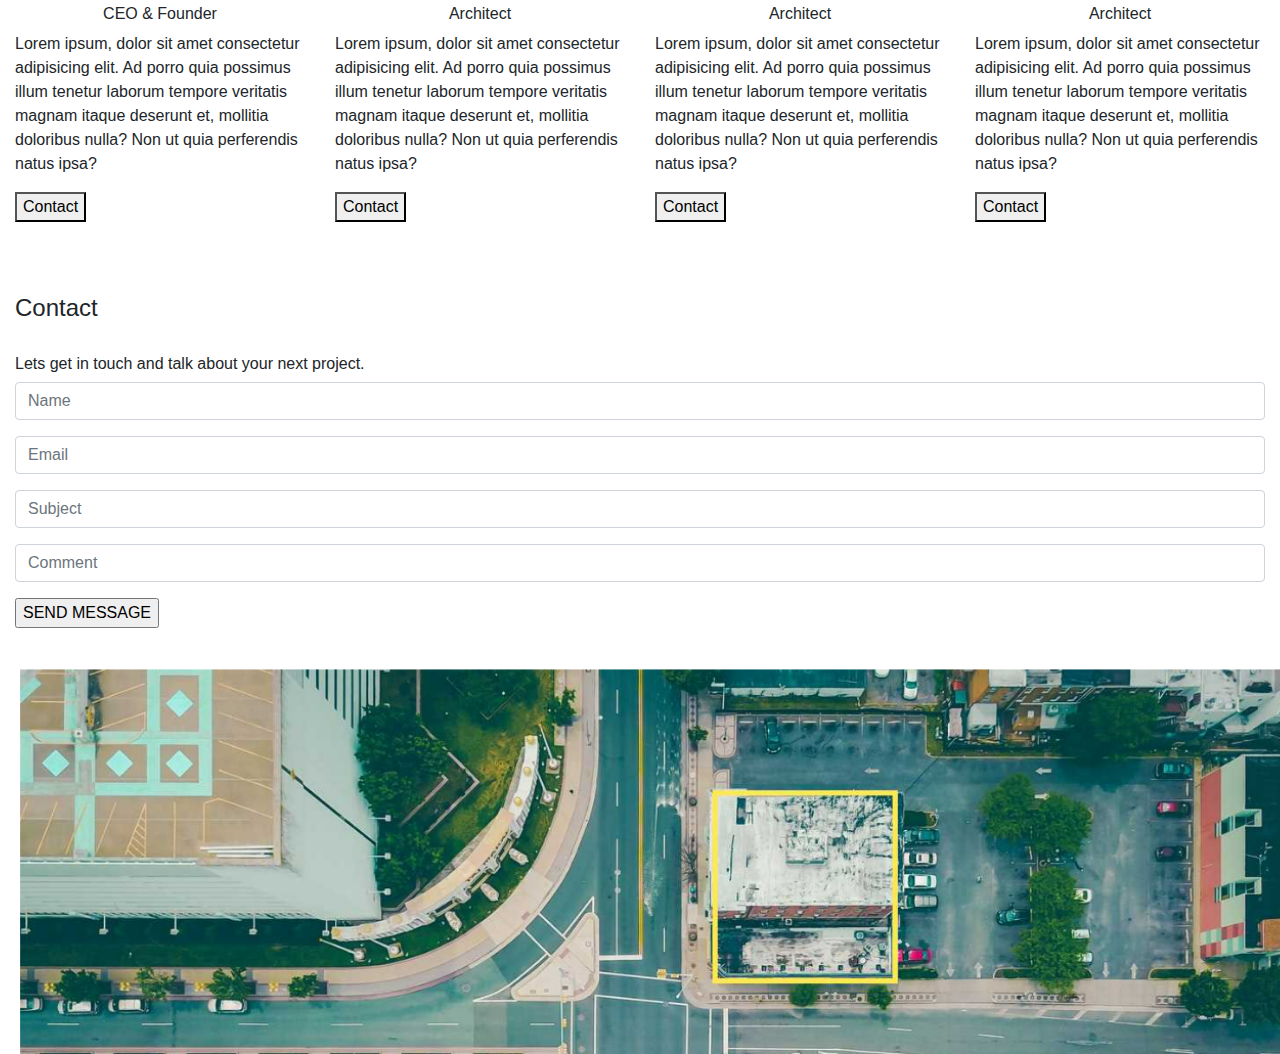
<file: html_boot/main bootstrap.html>
<!DOCTYPE html>
<html lang="en">

<head>
    <meta charset="UTF-8">
    <meta http-equiv="X-UA-Compatible" content="IE=edge">
    <meta name="viewport" content="width=device-width, initial-scale=1.0">
    <title>BR Architects</title>
    <link rel="stylesheet" href="https://cdn.jsdelivr.net/npm/bootstrap@4.0.0/dist/css/bootstrap.min.css"
        integrity="sha384-Gn5384xqQ1aoWXA+058RXPxPg6fy4IWvTNh0E263XmFcJlSAwiGgFAW/dAiS6JXm" crossorigin="anonymous">
    <script src="https://cdn.jsdelivr.net/npm/bootstrap@4.0.0/dist/js/bootstrap.min.js"
        integrity="sha384-JZR6Spejh4U02d8jOt6vLEHfe/JQGiRRSQQxSfFWpi1MquVdAyjUar5+76PVCmYl"
        crossorigin="anonymous"></script>
   <!-- <style>
        #navbarNav {
            margin-left: 950px;
        }

        #br {
            margin-left: -5px;
        }

        #img1 {
            margin-left: -10px;
            margin-top: 0px;
        }

        #projects {
            margin-left: 10px;
        }

        #label1 {
            position: absolute;
            top: 0px;
            left: 15px;
            background-color: black;
            color: white;
        }

        #aboutimg {
            margin-left: -10px;
            margin-top: -15px;
        }

        button {
            margin-left: 0px;
            padding: 0px 115px;
            background-color: beige;
        }

        #sm {
            background-color: black;
            color: white;
            font-size: small;
            margin-left: 0px;
            margin-top: 10px;
        }
    </style>-->
</head>

<body class="container-fluid">
    <div class="fixed-top">
        <nav class="navbar navbar-expand-lg navbar-light bg-light">
            <a id="br" class="navbar-brand" href="#"><strong>BR </strong> Architects</a>
            <button class="navbar-toggler" type="button" data-toggle="collapse" data-target="#navbarNav"
                aria-controls="navbarNav" aria-expanded="false" aria-label="Toggle navigation">
                <span class="navbar-toggler-icon"></span>
            </button>
            <div class="collapse navbar-collapse" id="navbarNav">
                <ul class="navbar-nav">
                    <li class="nav-item active">
                        <a class="nav-link"  href="#projects">Projects <span class="sr-only">(current)</span></a>
                    </li>
                    <li class="nav-item active">
                        <a class="nav-link" href="#about">About</a>
                    </li>
                    <li class="nav-item active">
                        <a class="nav-link" href="#contact">Contact</a>
                    </li>

                </ul>
            </div>
        </nav>
    </div>
    <div data-spy="scroll" data-target="#navbar-example2" data-offset="0">
        <div class="row mt-10">
            <div class="container"></div>
            <div class="col-md-12">
                <img id="img1" src="./img/page-6.png" alt="no-image" width="1330px">
            </div>
        </div><br>
        <div id="projects">
            <div>
                <h4 id="projects">Projects</h4>
            </div><br>
            <div class="row mt-40">
                <div class="col-md-3">
                    <label id="label1" for="">Summer House</label>
                    <img src="./img/bootstrap1.jpg" alt="House" width="320px" height="200px">
                </div>
                <div class="col-md-3">
                    <label id="label1" for="">Brick House</label>
                    <img src="./img/bootstrap1.jpg" alt="House" width="320px" height="200px">
                </div>
                <div class="col-md-3">
                    <label id="label1" for="">Renovated</label>
                    <img src="./img/bootstrap1.jpg" alt="House" width="320px" height="200px">
                </div>
                <div class="col-md-3">
                    <label id="label1" for="">Winter House</label>
                    <img src="./img/bootstrap1.jpg" alt="House" width="320px" height="200px">
                </div>
            </div><br>
            <div class="row mt-10">
                <div class="col-md-3">
                    <label id="label1" for="">Winter House</label>
                    <img src="./img/bootstrap1.jpg" alt="House" width="320px" height="200px">
                </div>
                <div class="col-md-3">
                    <label id="label1" for="">Summer House</label>
                    <img src="./img/bootstrap1.jpg" alt="House" width="320px" height="200px">
                </div>
                <div class="col-md-3">
                    <label id="label1" for="">Renovated</label>
                    <img src="./img/bootstrap1.jpg" alt="House" width="320px" height="200px">
                </div>
                <div class="col-md-3">
                    <label id="label1" for="">Boat House</label>
                    <img src="./img/bootstrap1.jpg" alt="House" width="320px" height="200px">
                </div>
            </div>
        </div>
        <br><br>
        <div id="about">
            <h4>About</h4><br>
            <p>Lorem ipsum dolor sit amet consectetur, adipisicing elit. Autem illo maiores dolore iusto quisquam
                praesentium accusantium laudantium sequi illum, quasi modi saepe beatae nisi nulla officia dignissimos!
                Nisi, nam ea Lorem ipsum dolor sit amet consectetur, adipisicing elit. Autem illo maiores dolore iusto
                quisquam
                praesentium accusantium laudantium sequi illum, quasi modi saepe beatae nisi nulla officia dignissimos!
                Nisi, nam ea.</p><br>
            <div id="aboutimg" class="row mt-40">
                <div class="col-md-3">
                    <img src="./img/dhoni2.jpg" alt="No-image" width="320px" height="200px">
                    <h4>M.S.Dhoni</h4>
                    <p>CEO & Founder</p>
                </div>
                <div class="col-md-3">
                    <img src="./img/bose.jpg" alt="No-image" width="320px" height="200px">
                    <h4>Subhas Chandra Bose</h4>
                    <p>Architect</p>
                </div>
                <div class="col-md-3">
                    <img src="./img/abj.jpg" alt="No-image" width="320px" height="200px">
                    <h4>A. P. J. Abdul Kalam</h4>
                    <p>Architect</p>
                </div>
                <div class="col-md-3">
                    <img src="./img/ambed.jpg" alt="No-image" width="320px" height="200px">
                    <h4>Bhimrao Ramji Ambedkar</h4>
                    <p>Architect</p>
                </div>
            </div>
            <br><br>

            <div class="row mt-40">
                <div class="col-md-3">
                    <h6>
                        <center>CEO & Founder</center>
                    </h6>
                    <p>Lorem ipsum, dolor sit amet consectetur adipisicing elit. Ad porro quia possimus illum tenetur
                        laborum tempore veritatis magnam itaque deserunt et, mollitia doloribus nulla? Non ut quia
                        perferendis natus ipsa?</p>
                    <button>
                        <center>Contact</center>
                    </button>
                </div>
                <div class="col-md-3">
                    <h6>
                        <center>Architect</center>
                    </h6>
                    <p>Lorem ipsum, dolor sit amet consectetur adipisicing elit. Ad porro quia possimus illum tenetur
                        laborum tempore veritatis magnam itaque deserunt et, mollitia doloribus nulla? Non ut quia
                        perferendis natus ipsa?</p>
                    <button>
                        <center>Contact</center>
                    </button>
                </div>
                <div class="col-md-3">
                    <h6>
                        <center>Architect</center>
                    </h6>
                    <p>Lorem ipsum, dolor sit amet consectetur adipisicing elit. Ad porro quia possimus illum tenetur
                        laborum tempore veritatis magnam itaque deserunt et, mollitia doloribus nulla? Non ut quia
                        perferendis natus ipsa?</p>
                    <button>
                        <center>Contact</center>
                    </button>
                </div>
                <div class="col-md-3">
                    <h6>
                        <center>Architect</center>
                    </h6>
                    <p>Lorem ipsum, dolor sit amet consectetur adipisicing elit. Ad porro quia possimus illum tenetur
                        laborum tempore veritatis magnam itaque deserunt et, mollitia doloribus nulla? Non ut quia
                        perferendis natus ipsa?</p>
                    <button>
                        <center>Contact</center>
                    </button>
                </div>
            </div>
        </div><br><br><br>
        <div id="contact">
            <h4>Contact</h4><br>
            <h6>Lets get in touch and talk about your next project.</h6>
            <form>
                <div class="form-group">
                    <input type="text" class="form-control" id="formGroupExampleInput" placeholder="Name">
                </div>
                <div class="form-group">
                    <input type="text" class="form-control" id="formGroupExampleInput2" placeholder="Email">
                </div>
                <div class="form-group">
                    <input type="text" class="form-control" id="formGroupExampleInput" placeholder="Subject">
                </div>
                <div class="form-group">
                    <input type="text" class="form-control" id="formGroupExampleInput" placeholder="Comment">
                </div>
            </form>
            <input id="sm" type="Submit" value="SEND MESSAGE">
            <br><br>
            <div class="row mt-10">
                <div class="col-md-12">
                    <img src="./page5.png" alt="no-image" width="1330px">
                </div>
            </div>
        </div>


</body>

</html>
</file>
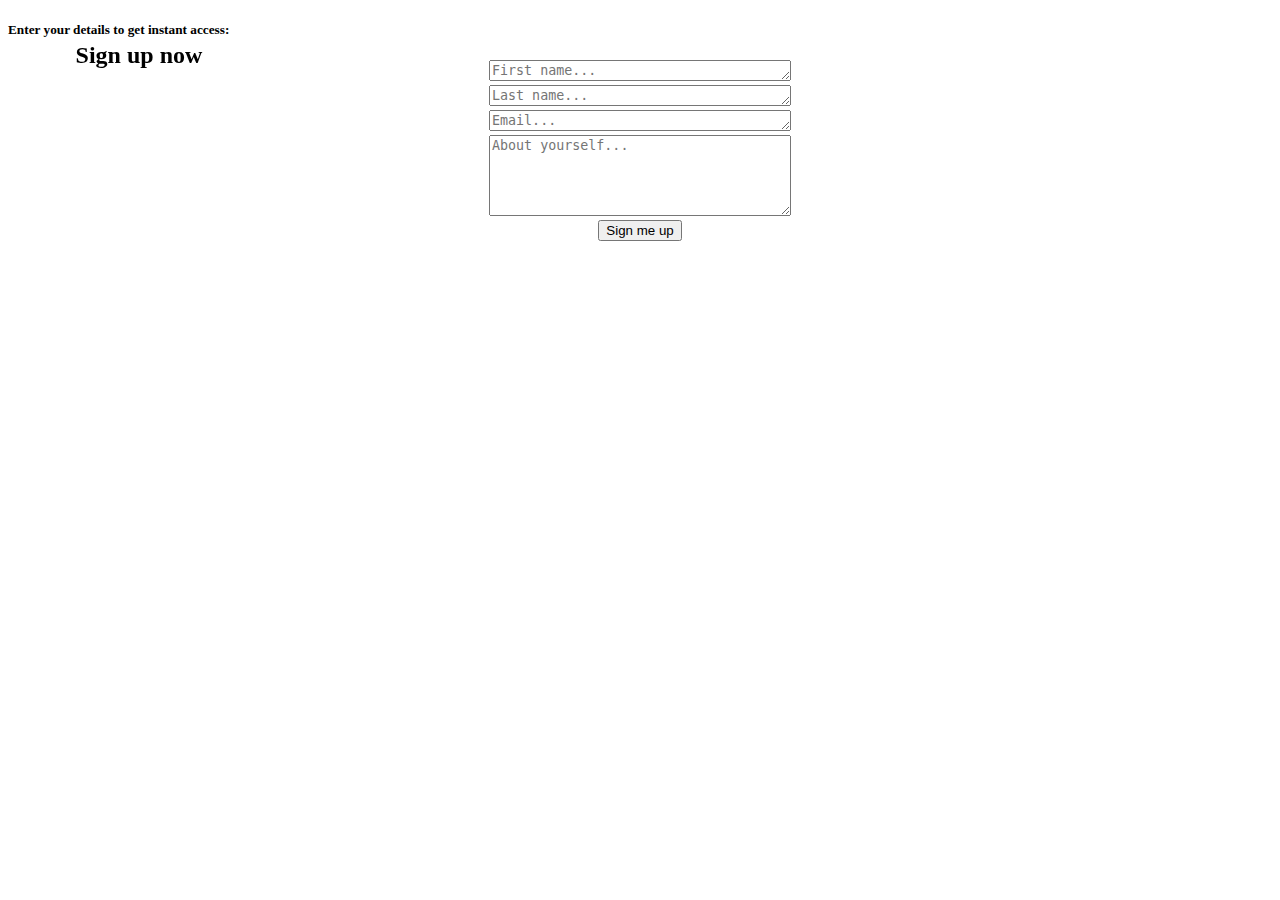
<file: html_boot/signup.html>
<!DOCTYPE html>
<html lang="en">
<head>
    <meta charset="UTF-8">
    <meta http-equiv="X-UA-Compatible" content="IE=edge">
    <meta name="viewport" content="width=device-width, initial-scale=1.0">
    <title>Sign up </title>
</head>

<body>
    
    <h2 style="position: fixed;left: 20mm;">Sign up now</h2>
    <h5>Enter your details to get instant access:</h5>
    <center>
    <form action="">
<textarea  name="" id="" cols="35" rows="1" placeholder="First name..."></textarea><br>
<textarea name="" id="" cols="35" rows="1" placeholder="Last name..."></textarea><br>
<textarea name="" id="" cols="35" rows="1" placeholder="Email..."></textarea><br>
<textarea name="" id="" cols="35" rows="5" placeholder="About yourself..."></textarea><br>
<button>Sign me up</button>


    </form>
</center>
</body>
</html>
</file>
